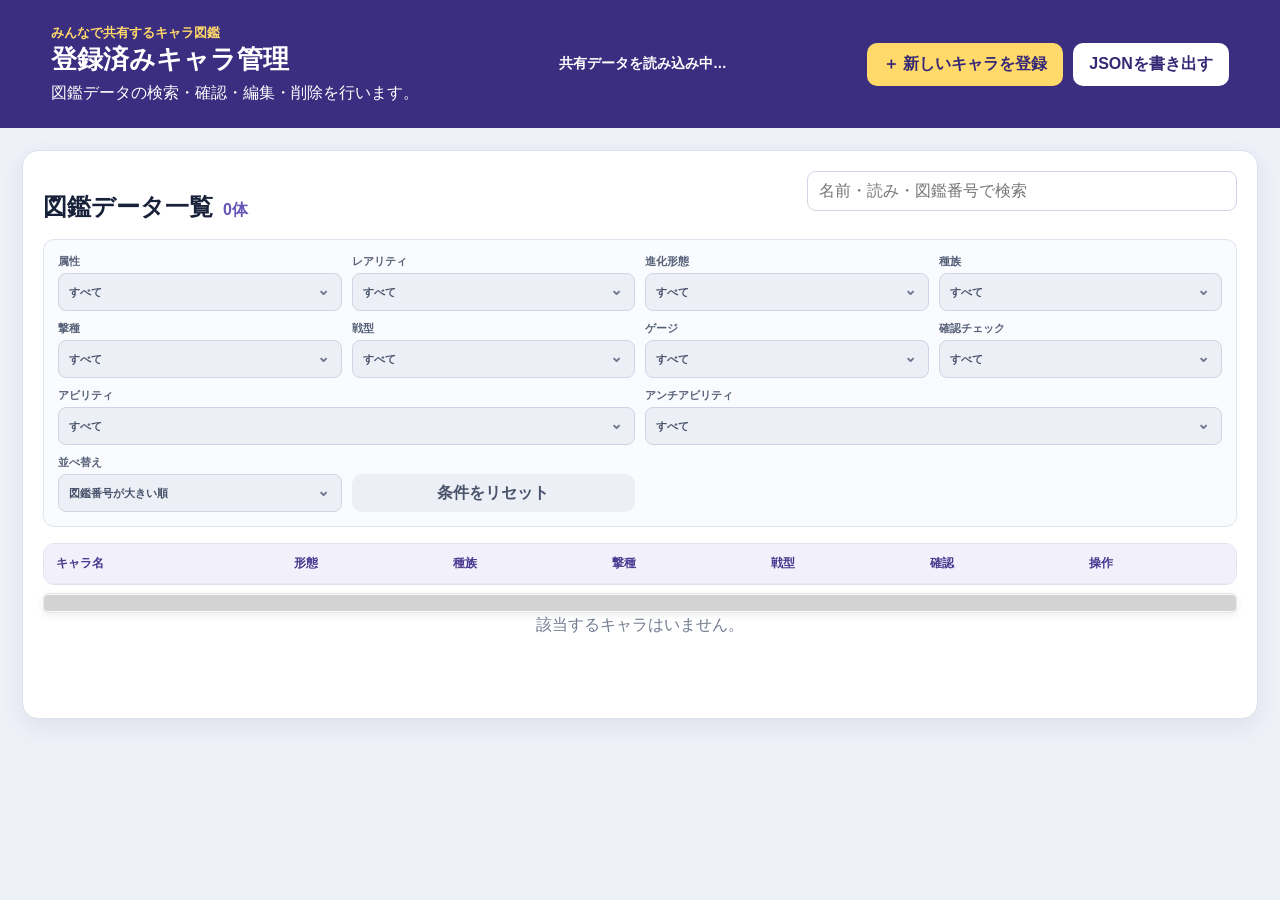
<file: index.html>
<!doctype html>
<html lang="ja">
<head>
  <meta charset="UTF-8">
  <meta name="viewport" content="width=device-width, initial-scale=1">
  <meta http-equiv="refresh" content="0; url=character-list.html">
  <title>キャラ図鑑</title>
</head>
<body>
  <p><a href="character-list.html">キャラ図鑑を開く</a></p>
</body>
</html>
</file>
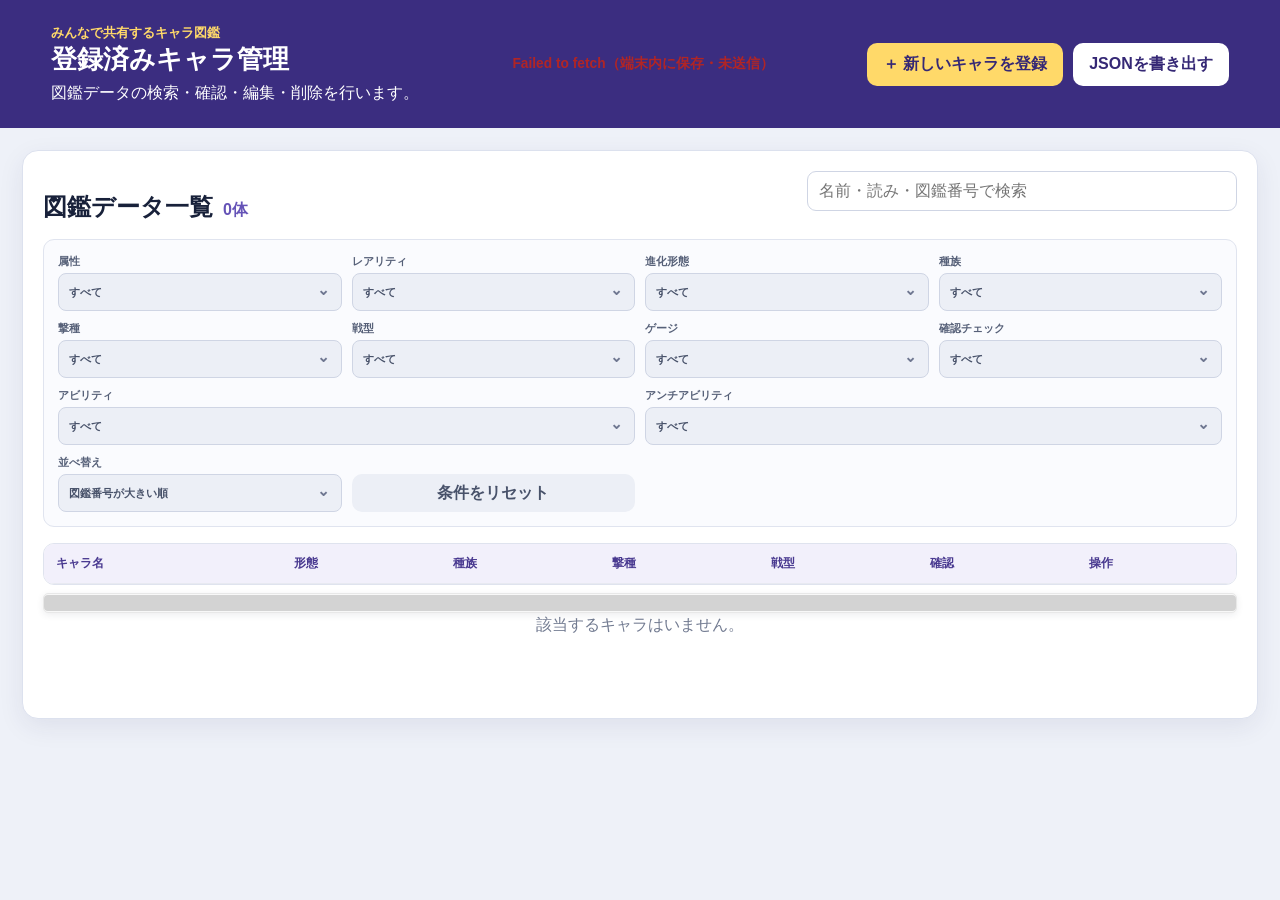
<file: character-list.html>
<!doctype html>
<html lang="ja">
  <head>
    <meta charset="UTF-8" />
    <meta name="viewport" content="width=device-width, initial-scale=1" />
    <meta name="robots" content="noindex,nofollow,noarchive" />
    <title>共有・登録済みキャラ管理</title>
    <link rel="stylesheet" href="character-register.css?v=20261028-review-check" />
    <link rel="stylesheet" href="character-list.css?v=20261114-battle-type-alignment-2" />
  </head>
  <body class="manager-page">
    <header>
      <div><p class="private-label">みんなで共有するキャラ図鑑</p><h1>登録済みキャラ管理</h1><p>図鑑データの検索・確認・編集・削除を行います。</p></div>
      <span class="sync-status" data-sync-status>共有データを読み込み中…</span>
      <div class="header-actions"><a class="header-link" href="character-register.html">＋ 新しいキャラを登録</a><button id="exportButton" type="button">JSONを書き出す</button></div>
    </header>
    <main>
      <section class="manager-panel">
        <div class="manager-tools"><div><h2>図鑑データ一覧</h2><span id="count">0体</span></div><input id="search" type="search" placeholder="名前・読み・図鑑番号で検索" /></div>
        <div class="filter-panel">
          <label>属性<select id="filterAttribute"><option value="">すべて</option><option>火</option><option>水</option><option>木</option><option>光</option><option>闇</option></select></label>
          <label>レアリティ<select id="filterRarity"><option value="">すべて</option><option value="6">☆6</option><option value="5">☆5</option><option value="4">☆4</option><option value="3">☆3</option><option value="2">☆2</option><option value="1">☆1</option></select></label>
          <label>進化形態<select id="filterEvolution"><option value="">すべて</option><option>真獣神化</option><option>獣神化・改</option><option>獣神化</option><option>神化</option><option>進化</option><option>真獣神化前</option><option>獣神化前</option><option>進化前</option><option>その他</option></select></label>
          <label>種族<select id="filterRace"><option value="">すべて</option></select></label>
          <label>撃種<select id="filterHitType"><option value="">すべて</option><option>反射</option><option>貫通</option></select></label>
          <label>戦型<select id="filterBattleType"><option value="">すべて</option><option>バランス型</option><option>パワー型</option><option>スピード型</option><option>砲撃型</option><option>超バランス型</option><option>超パワー型</option><option>超スピード型</option><option>超砲撃型</option></select></label>
          <label>ゲージ<select id="filterGauge"><option value="">すべて</option><option value="yes">あり</option><option value="no">なし</option></select></label>
          <label>確認チェック<select id="filterChecked"><option value="">すべて</option><option value="unchecked">未チェックのみ</option><option value="checked">チェック済みのみ</option></select></label>
          <label class="ability-filter-label">アビリティ<button id="abilityFilterButton" class="filter-select-button ability-filter-button" type="button" aria-expanded="false">すべて</button></label>
          <label class="ability-filter-label">アンチアビリティ<button id="antiAbilityFilterButton" class="filter-select-button ability-filter-button" type="button" aria-expanded="false">すべて</button></label>
          <label>並べ替え<select id="sortOrder"><option value="numberDesc">図鑑番号が大きい順</option><option value="numberAsc">図鑑番号が小さい順</option><option value="nameAsc">名前順</option><option value="rarityDesc">レアリティが高い順</option></select></label>
          <button id="resetFilters" type="button">条件をリセット</button>
        </div>
        <div class="table-wrap"><table><thead><tr><th>キャラ名</th><th>形態</th><th>種族</th><th>撃種</th><th>戦型</th><th>確認</th><th>操作</th></tr></thead><tbody id="characterRows"></tbody></table></div>
        <div id="tableScrollBar" class="table-horizontal-controls" role="slider" tabindex="0" aria-label="一覧を左右に移動" aria-valuemin="0" aria-valuemax="0" aria-valuenow="0"><span class="table-scroll-thumb"></span></div>
        <p id="empty" class="empty-message" hidden>該当するキャラはいません。</p>
      </section>
    </main>
    <div id="abilityFilterPicker" class="ability-filter-picker" hidden><div class="ability-filter-card"><div class="ability-filter-head"><strong>アビリティで絞り込み</strong><button id="abilityFilterClose" type="button">×</button></div><input id="abilityFilterSearch" type="search" placeholder="アビリティ名を検索" /><div id="abilityFilterOptions" class="ability-filter-options"></div><div class="ability-filter-actions"><label class="ability-filter-mode">条件<select id="filterAbilityMode"><option value="or">OR（どれかを含む）</option><option value="and">AND（すべて含む）</option></select></label><button id="abilityFilterClear" type="button">選択を解除</button><button id="abilityFilterDone" class="primary" type="button">決定</button></div></div></div>
    <div id="antiAbilityFilterPicker" class="ability-filter-picker" hidden><div class="ability-filter-card"><div class="ability-filter-head"><strong>アンチアビリティで絞り込み</strong><button id="antiAbilityFilterClose" type="button">×</button></div><input id="antiAbilityFilterSearch" type="search" placeholder="アンチアビリティ名を検索" /><div id="antiAbilityFilterOptions" class="ability-filter-options"></div><div class="ability-filter-actions"><label class="ability-filter-mode">条件<select id="filterAntiAbilityMode"><option value="or">OR（どれかを含む）</option><option value="and">AND（すべて含む）</option></select></label><button id="antiAbilityFilterClear" type="button">選択を解除</button><button id="antiAbilityFilterDone" class="primary" type="button">決定</button></div></div></div>
    <div id="raceFilterPicker" class="ability-filter-picker race-filter-picker" hidden><div class="ability-filter-card race-filter-card"><div class="ability-filter-head"><strong>種族で絞り込み</strong><button id="raceFilterClose" type="button">×</button></div><input id="raceFilterSearch" type="search" placeholder="種族名を検索" /><div id="raceFilterOptions" class="race-filter-options"></div></div></div>
    <div id="notice" role="status" aria-live="polite"></div>
    <script src="shared-storage-config.js?v=20261111-supabase"></script>
    <script src="shared-storage.js?v=20261111-supabase"></script>
    <script src="character-images.js?v=20261114-image-check-migration"></script>
    <script src="character-catalogs.js"></script>
    <script src="character-list.js?v=20261116-ability-filter-modes"></script>
  </body>
</html>
</file>
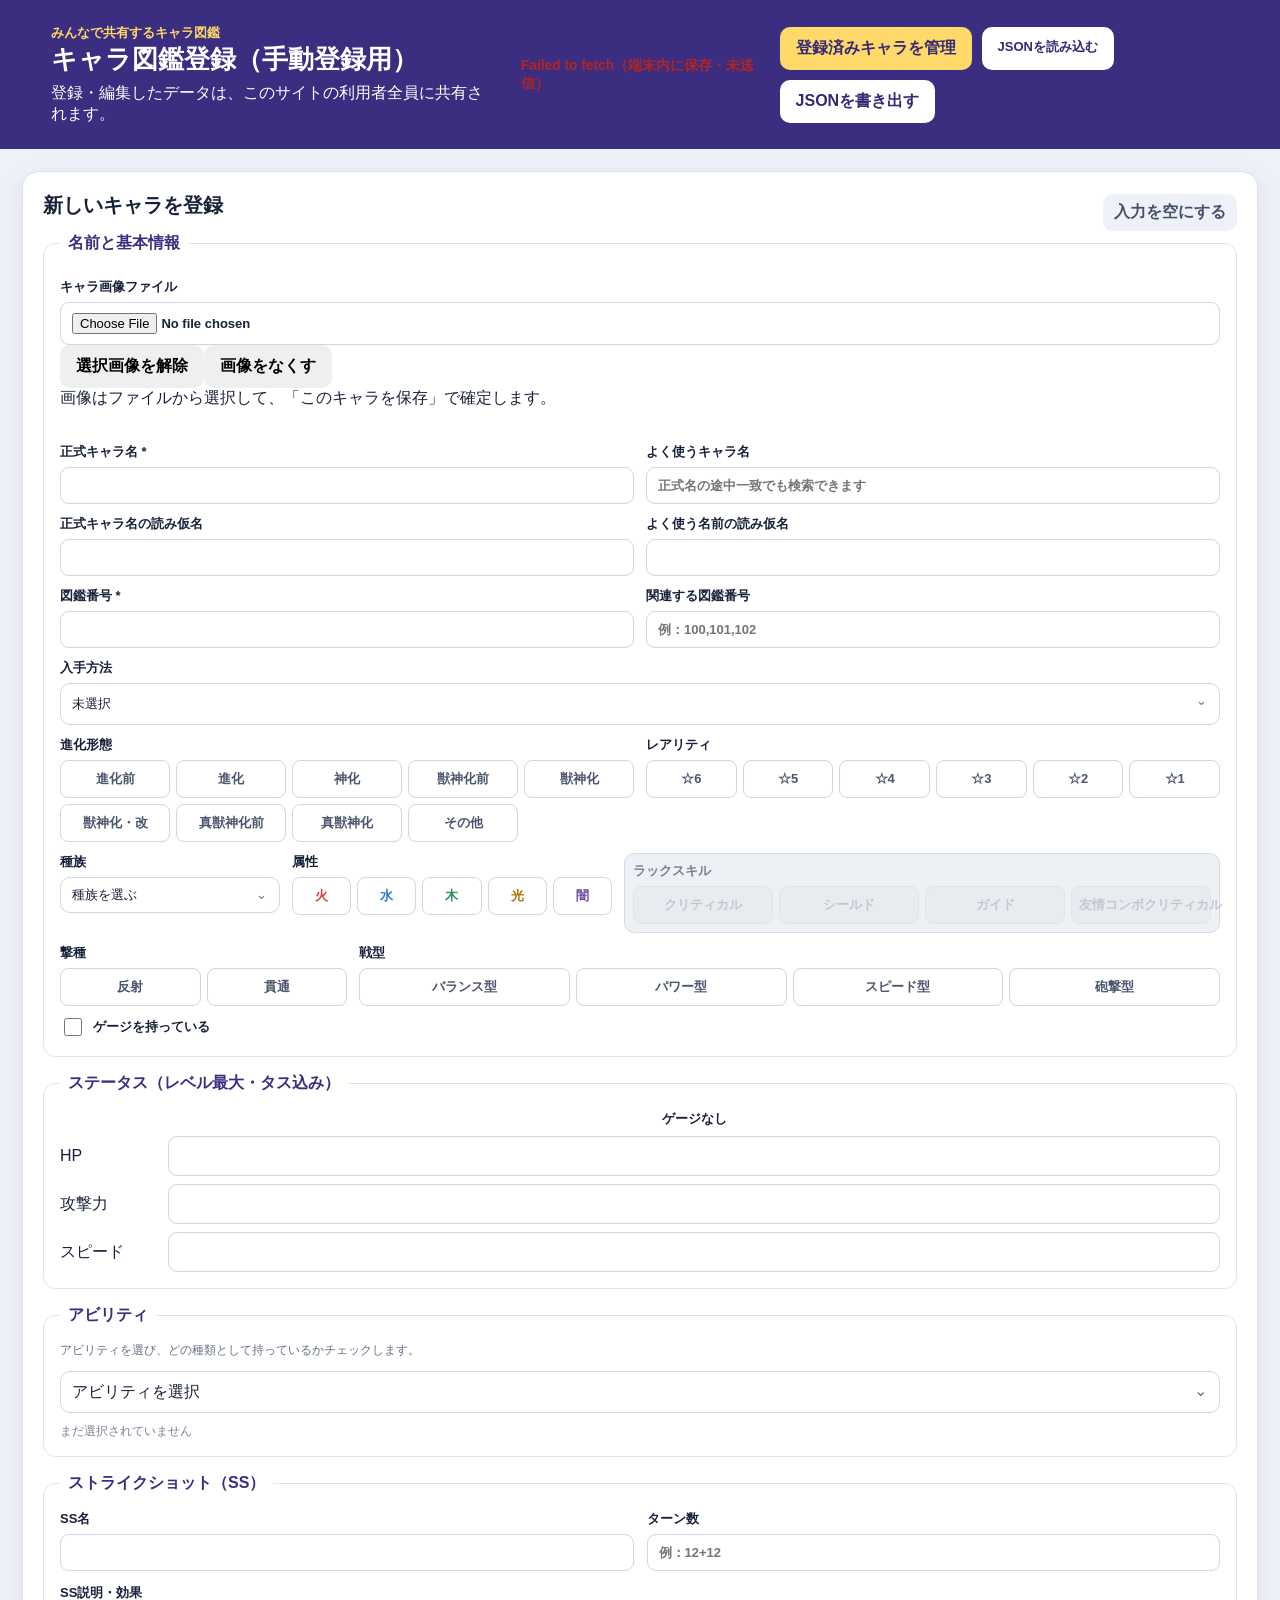
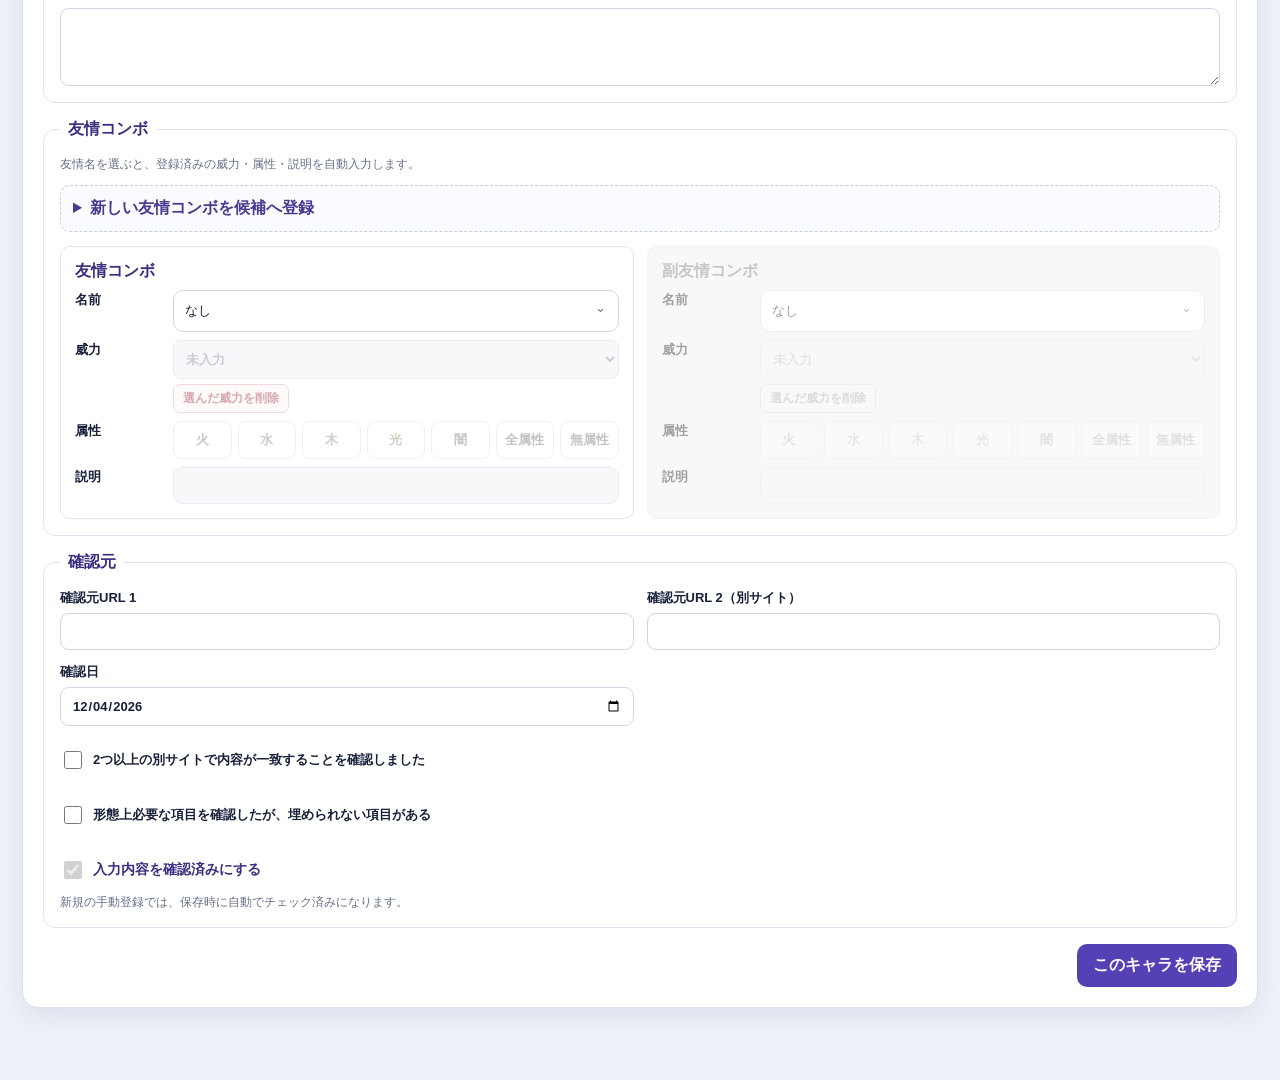
<file: character-register.html>
<!doctype html>
<html lang="ja">
  <head>
    <meta charset="UTF-8" />
    <meta name="viewport" content="width=device-width, initial-scale=1" />
    <meta name="robots" content="noindex,nofollow,noarchive" />
    <title>共有・キャラ図鑑登録</title>
    <link rel="stylesheet" href="character-register.css?v=20261117-mobile-input-zoom" />
  </head>
  <body class="register-page">
    <header>
      <div>
        <p class="private-label">みんなで共有するキャラ図鑑</p>
        <h1>キャラ図鑑登録</h1>
        <p>登録・編集したデータは、このサイトの利用者全員に共有されます。</p>
      </div>
      <span class="sync-status" data-sync-status>共有データを読み込み中…</span>
      <div class="header-actions">
        <a class="header-link" href="character-list.html">登録済みキャラを管理</a>
        <label class="file-button">JSONを読み込む<input id="importFile" type="file" accept="application/json,.json" /></label>
        <button id="exportButton" type="button">JSONを書き出す</button>
      </div>
    </header>

    <main>
      <section class="editor-panel">
        <div class="section-title">
          <h2 id="editorTitle">新しいキャラを登録</h2>
          <button id="clearButton" class="subtle" type="button">入力を空にする</button>
        </div>

        <form id="characterForm">
          <fieldset>
            <legend>名前と基本情報</legend>
            <div class="character-image-editor"><img id="characterImagePreview" class="character-icon" alt="キャラアイコン" width="96" height="96" hidden><div style="flex:1"><input name="imageUrl" type="hidden"><input name="imageData" type="hidden"><input name="imageFile" type="hidden"><input name="imageSource" type="hidden"><input name="imageRemoved" type="hidden"><label>キャラ画像ファイル<input id="characterImageFile" type="file" accept="image/png,image/jpeg,image/webp,image/gif"></label><button id="clearCharacterImage" type="button">選択画像を解除</button><button id="removeCharacterImage" type="button">画像をなくす</button><p id="characterImageStatus" role="status">画像はファイルからのみ登録できます。選択後は「このキャラを保存」を押してください。</p></div></div>
            <div class="grid two basic-info-grid">
              <div class="basic-row basic-row-names">
              <label>正式キャラ名 *<input name="officialName" class="ime-full" required /></label>
              <label>よく使うキャラ名<input name="commonName" class="ime-full" placeholder="正式名の途中一致でも検索できます" /></label>
              </div>
              <div class="basic-row basic-row-readings">
              <label>正式キャラ名の読み仮名<input name="officialNameReading" class="ime-full" /></label>
              <label>よく使う名前の読み仮名<input name="commonNameReading" class="ime-full" /></label>
              </div>
              <div class="basic-row basic-row-numbers">
              <label class="basic-number">図鑑番号 *<input name="encyclopediaNumber" class="numeric-only" type="number" inputmode="numeric" min="1" required /></label>
              <label class="basic-related">関連する図鑑番号<input name="evolutionGroupNumbers" class="ime-half" inputmode="text" placeholder="例：100,101,102" /></label>
              </div>
              <div class="basic-row basic-row-acquisition">
              <label>入手方法<select name="acquisition"><option value="">未選択</option><option>限定</option><option>恒常</option><option>α</option><option>コラボ</option><option>コラボスターターパック</option><option>☆5</option><option>その他</option><option>コラボその他</option></select></label>
              </div>
              <div class="basic-row basic-row-form">
              <label class="basic-evolution">進化形態<select name="evolutionForm"><option value=""></option><option>進化前</option><option>進化</option><option>神化</option><option>獣神化前</option><option>獣神化</option><option>獣神化・改</option><option>真獣神化前</option><option>真獣神化</option><option>その他</option></select></label>
              <div class="basic-classification">
              <label class="basic-rarity">レアリティ<select name="rarity"><option value=""></option><option value="6">☆6</option><option value="5">☆5</option><option value="4">☆4</option><option value="3">☆3</option><option value="2">☆2</option><option value="1">☆1</option></select></label>
              </div>
              </div>
              <div class="basic-row basic-row-race-luck">
              <label class="basic-attribute">属性<select name="attribute"><option value=""></option><option>火</option><option>水</option><option>木</option><option>光</option><option>闇</option></select></label>
              <label class="basic-luck">ラックスキル<select name="luckSkill"><option value=""></option><option>クリティカル</option><option>シールド</option><option>ガイド</option><option>友情コンボクリティカル</option></select></label>
              <label class="basic-race">種族<select name="race"><option value="">種族を選ぶ</option><option>ドラゴン</option><option>ロボット</option><option>魔人</option><option>神</option><option>鳥</option><option>獣</option><option>亜人</option><option>魔族</option><option>妖精</option><option>鉱物</option><option>魔王</option><option>幻獣</option><option>コスモ</option><option>ユニバース</option><option>聖騎士</option><option>サムライ</option><option>ユニオン</option><option>アクシス</option><option>幻妖</option><option>闘神</option><option>神獣</option><option>聖域の狩人</option><option>LINE</option><option>怪獣</option><option>ウルトラ兄弟</option><option>エヴァパイロット</option><option>使徒</option><option>ゴジエヴァ</option><option>ファイター</option><option>妖怪</option><option>青銅聖闘士</option><option>黄金聖闘士</option><option>マベツム</option><option>ホムンクルス</option><option>怪異</option><option>巨人</option><option>魔神</option><option>人形</option><option>キメラアント</option><option>ミッキー&amp;フレンズ</option><option>死神</option><option>バーニッシュ</option><option>ボーダー隊員</option><option>近界民</option><option>十刃</option><option>仮面の軍勢</option></select></label>
              </div>
              <div class="basic-row basic-row-combat">
              <div class="basic-hit-gauge">
              <label class="basic-hit">撃種<select name="hitType"><option value=""></option><option>反射</option><option>貫通</option></select></label>
              <label class="check basic-gauge"><input name="hasGauge" type="checkbox" />ゲージを持っている</label>
              </div>
              <label class="basic-battle">戦型<select name="battleType"><option value=""></option><option>バランス型</option><option>パワー型</option><option>スピード型</option><option>砲撃型</option><option>超バランス型</option><option>超パワー型</option><option>超スピード型</option><option>超砲撃型</option></select></label>
              </div>
            </div>
          </fieldset>

          <fieldset>
            <legend>ステータス（レベル最大・タス込み）</legend>
            <div class="stats-grid">
              <strong class="stats-corner"></strong><strong class="stats-without-head">ゲージなし</strong><strong class="stats-with-head" data-gauge-only>ゲージあり</strong>
              <span class="stats-hp-label">HP</span><input class="stats-hp-without numeric-only" name="hpWithoutGauge" type="number" inputmode="numeric" min="0" /><input class="stats-hp-with numeric-only" name="hpWithGauge" type="number" inputmode="numeric" min="0" hidden />
              <span class="stats-attack-label">攻撃力</span><input class="stats-attack-without numeric-only" name="attackWithoutGauge" type="number" inputmode="numeric" min="0" /><input class="stats-attack-with numeric-only" name="attackWithGauge" data-gauge-only type="number" inputmode="numeric" min="0" />
              <span class="stats-speed-label">スピード</span><input class="stats-speed-without numeric-only" name="speedWithoutGauge" type="text" inputmode="decimal" pattern="[0-9]+(?:\.[0-9]{1,2})?" /><input class="stats-speed-with numeric-only" name="speedWithGauge" type="text" inputmode="decimal" pattern="[0-9]+(?:\.[0-9]{1,2})?" hidden />
            </div>
          </fieldset>

          <fieldset>
            <legend>アビリティ</legend>
            <p class="hint">アビリティを選び、どの種類として持っているかチェックします。</p>
            <input name="baseAbilities" type="hidden" />
            <input name="gaugeAbilities" type="hidden" />
            <input name="connectAbilities" type="hidden" />
            <input name="abilityOrder" type="hidden" />
            <button id="abilityPickerButton" class="multi-select-trigger" type="button">アビリティを選択</button>
            <button id="abilityReorderButton" class="subtle" type="button" hidden>並べ替え</button>
            <div id="abilitySummary" class="ability-summary"></div>
            <label id="connectConditionField" class="connect-condition" hidden>コネクトスキルの発動条件<textarea name="connectCondition" placeholder="例：自身と種族が異なるキャラが2体以上、または合計ラック100以上"></textarea></label>
          </fieldset>

          <fieldset id="trueBeastFields">
            <legend>真獣神化スキル</legend>
            <div class="grid two">
              <label>ショットスキル<textarea name="shotSkillDescription"></textarea></label>
              <label>アシストスキル<textarea name="assistSkillDescription"></textarea></label>
            </div>
          </fieldset>

          <fieldset>
            <legend>ストライクショット（SS）</legend>
            <div class="grid two">
              <label>SS名<input name="strikeShotName" class="ime-full" /></label>
              <label>ターン数<input name="strikeShotTurns" class="ime-half" inputmode="text" placeholder="例：12+12" /></label>
              <label class="wide">SS説明・効果<textarea name="strikeShotDescription" class="ime-full"></textarea></label>
            </div>
          </fieldset>

          <fieldset>
            <legend>友情コンボ</legend>
            <p class="hint">友情名を選ぶと、登録済みの威力・属性・説明を自動入力します。</p>
            <details class="catalog-editor">
              <summary>新しい友情コンボを候補へ登録</summary>
              <div class="grid two">
                <label>友情名<input id="catalogFriendshipName" class="ime-full" /></label>
                <label>威力<input id="catalogFriendshipPower" class="numeric-only" type="number" inputmode="numeric" min="0" /></label>
                <label>属性区分<select id="catalogFriendshipAttributeMode"><option value="five">5属性</option><option value="all">全属性</option><option value="none">無属性</option></select></label>
                <label>説明<input id="catalogFriendshipDescription" class="ime-full" /></label>
              </div>
              <label>登録済みの友情を編集<select id="catalogFriendshipEditTarget"><option value="">新しい友情を登録</option></select></label>
              <p class="hint">編集する友情を選ぶと、名称・威力・属性区分・説明を変更できます。</p>
              <div class="catalog-actions"><button id="addFriendshipCatalog" class="subtle" type="button">候補へ追加</button><button id="updateFriendshipCatalog" class="subtle" type="button" disabled>選択した友情を更新</button><button id="removeFriendshipCatalog" class="danger" type="button">選択した友情を削除</button></div>
            </details>
            <div class="grid two">
              <div class="friendship-box"><strong>友情コンボ</strong><label>名前<select name="mainFriendshipName" data-friendship="main"><option value="">なし</option></select></label><label>威力<select name="mainFriendshipPower" data-friendship-power="main"></select></label><div class="new-friendship-power" data-new-friendship-power="main" hidden><input class="numeric-only" type="number" min="0" inputmode="numeric" placeholder="新しい威力" /><button type="button" data-add-friendship-power="main">追加</button><button type="button" data-cancel-friendship-power="main">取消</button></div><button class="remove-friendship-power" type="button" data-remove-friendship-power="main">選んだ威力を削除</button><label>属性<select name="mainFriendshipAttribute"><option value="">未入力</option><option>火</option><option>水</option><option>木</option><option>光</option><option>闇</option><option>全属性</option><option>無属性</option></select></label><label>説明<input name="mainFriendshipDescription" class="ime-full" readonly /></label></div>
              <div class="friendship-box"><strong>副友情コンボ</strong><label>名前<select name="subFriendshipName" data-friendship="sub"><option value="">なし</option></select></label><label>威力<select name="subFriendshipPower" data-friendship-power="sub"></select></label><div class="new-friendship-power" data-new-friendship-power="sub" hidden><input class="numeric-only" type="number" min="0" inputmode="numeric" placeholder="新しい威力" /><button type="button" data-add-friendship-power="sub">追加</button><button type="button" data-cancel-friendship-power="sub">取消</button></div><button class="remove-friendship-power" type="button" data-remove-friendship-power="sub">選んだ威力を削除</button><label>属性<select name="subFriendshipAttribute"><option value="">未入力</option><option>火</option><option>水</option><option>木</option><option>光</option><option>闇</option><option>全属性</option><option>無属性</option></select></label><label>説明<input name="subFriendshipDescription" class="ime-full" readonly /></label></div>
            </div>
          </fieldset>

          <fieldset>
            <legend>確認元</legend>
            <div class="grid two">
              <label>確認元URL 1<input name="source" type="url" /></label>
              <label>確認元URL 2（別サイト）<input name="secondSource" type="url" /></label>
              <label>確認日<input name="verifiedAt" type="date" /></label>
              <label class="wide check"><input name="sourcesAgree" type="checkbox" />2つ以上の別サイトで内容が一致することを確認しました</label>
              <label class="wide check"><input name="hasMissingItems" type="checkbox" />形態上必要な項目を確認したが、埋められない項目がある</label>
              <label id="missingFieldsNoteField" class="wide" hidden>不足している項目と調査内容<textarea name="missingFieldsNote" placeholder="例：SS名。確認元URL 1・2には効果のみ掲載。公式情報待ち。"></textarea></label>
              <label id="completionApprovalField" class="wide check" hidden><input name="completionApproval" type="checkbox" />不足メモを残し、次のキャラへ進む許可を得ました</label>
              <div class="registration-check-wrap"><label class="check registration-check"><input name="isChecked" type="checkbox" />入力内容を確認済みにする</label><p id="registrationCheckHint" class="hint">自動登録では、内容を確認してからチェックしてください。</p></div>
            </div>
          </fieldset>

          <div class="form-actions">
            <button class="primary" type="submit">このキャラを保存</button>
            <button id="deleteButton" class="danger" type="button" hidden>このキャラを削除</button>
          </div>
        </form>
      </section>

    </main>
    <div id="notice" role="status" aria-live="polite"></div>
    <div id="friendshipPowerConfirm" class="confirm-modal" role="dialog" aria-modal="true" aria-labelledby="friendshipPowerConfirmText" hidden><div class="confirm-card"><p id="friendshipPowerConfirmText"></p><div class="confirm-actions"><button id="friendshipPowerConfirmCancel" type="button">キャンセル</button><button id="friendshipPowerConfirmOk" class="danger" type="button">削除</button></div></div></div>
    <div id="picker" class="picker" hidden><div class="picker-card"><div class="picker-head"><strong id="pickerTitle">候補を選択</strong><button id="pickerClose" type="button">×</button></div><input id="pickerSearch" type="search" placeholder="途中の文字でも検索できます" /><div id="pickerOptions" class="picker-options"></div><div id="pickerFriendshipActions" class="picker-friendship-actions" hidden><button id="pickerAddFriendship" class="picker-add-friendship" type="button">＋ 友情を追加</button><button id="pickerRemoveFriendship" class="picker-remove-friendship" type="button">選んだ友情候補を削除</button></div><button id="pickerDone" class="primary" type="button">決定</button></div></div>
    <div id="abilityPicker" class="picker" hidden><div class="picker-card ability-picker-card"><div class="picker-head"><strong>アビリティを選択</strong><button id="abilityPickerClose" type="button">×</button></div><input id="abilitySearch" class="ime-full" type="search" placeholder="アビリティ名を途中の文字から検索" /><div class="ability-navigation"><button id="abilityBack" type="button" hidden>← 戻る</button><p id="abilityBreadcrumb">分類を選択</p></div><p class="ability-guide">最終候補で種類を選択：<b>素</b>／<b>ゲージ</b>／<b>コネクト</b></p><div id="abilityOptions" class="picker-options ability-options"></div><button id="abilityPickerDone" class="primary" type="button">決定</button></div></div>
    <script src="shared-storage-config.js?v=20261111-supabase"></script>
    <script src="shared-storage.js?v=20261111-supabase"></script>
    <script src="character-images.js?v=20261114-image-check-migration"></script>
    <script src="character-catalogs.js?v=20261110-in-position-killer-v2"></script>
  <script src="character-register.js?v=20261114-friendship-save-validation"></script>
  </body>
</html>
</file>
<file: character-register.css>
:root { color-scheme: light; font-family: "Yu Gothic UI", "Meiryo", sans-serif; color: #18213a; background: #eef1f8; }
* { box-sizing: border-box; }
body { margin: 0; }
body.modal-open { overflow: hidden; overscroll-behavior: none; }
button, input, select, textarea { font: inherit; }
button, .file-button { border: 0; border-radius: 10px; padding: 11px 16px; cursor: pointer; font-weight: 700; }
header { display: flex; justify-content: space-between; gap: 24px; align-items: center; padding: 24px clamp(18px, 4vw, 56px); background: #3b2d80; color: white; }
h1, h2, p { margin-top: 0; }
h1 { margin-bottom: 6px; font-size: 26px; }
header p { margin-bottom: 0; }
.private-label { color: #ffd969; font-size: 13px; font-weight: 800; }
.header-actions { display: flex; gap: 10px; flex-wrap: wrap; }
.header-actions button, .file-button { background: white; color: #352875; }
.header-link { display: inline-flex; align-items: center; border-radius: 10px; padding: 11px 16px; background: #ffd969; color: #352875; text-decoration: none; font-weight: 800; }
.file-button input { display: none; }
main { display: grid; grid-template-columns: minmax(0, 1fr) 330px; gap: 20px; max-width: 1500px; margin: 22px auto; padding: 0 22px 50px; align-items: start; }
.register-page main { grid-template-columns: minmax(0, 1fr); max-width: 1320px; }
.editor-panel, .list-panel { background: white; border: 1px solid #dce1ee; border-radius: 16px; padding: 20px; box-shadow: 0 8px 26px rgba(42, 35, 88, .08); }
.list-panel { position: sticky; top: 16px; max-height: calc(100vh - 32px); display: flex; flex-direction: column; }
.section-title { display: flex; align-items: center; justify-content: space-between; gap: 12px; }
.section-title h2 { margin-bottom: 14px; font-size: 20px; }
fieldset { border: 1px solid #dfe3ef; border-radius: 12px; padding: 16px; margin: 0 0 16px; }
legend { padding: 0 8px; color: #3b2d80; font-weight: 800; }
.grid { display: grid; gap: 13px; }
.grid.two { grid-template-columns: repeat(2, minmax(0, 1fr)); }
.grid.three { grid-template-columns: repeat(3, minmax(0, 1fr)); }
.wide { grid-column: 1 / -1; }
.grid.two.basic-info-grid { grid-template-columns: 1fr; gap: 11px; }
.basic-row { display: grid; gap: 12px; align-items: start; min-width: 0; }
.basic-row-names, .basic-row-readings, .basic-row-numbers { grid-template-columns: repeat(2, minmax(0, 1fr)); }
.basic-row-form { grid-template-columns: repeat(2, minmax(0, 1fr)); }
.basic-classification { display: grid; gap: 10px; min-width: 0; }
.basic-row-race-luck { grid-template-columns: minmax(190px, 220px) minmax(250px, 320px) minmax(0, 1fr); }
.basic-row-race-luck .basic-race { order: -1; }
.basic-row-combat { grid-template-columns: 3fr 9fr; }
.basic-hit-gauge { display: grid; gap: 8px; min-width: 0; }
.basic-hit-gauge .basic-gauge { min-height: 26px; }
.basic-row > label { min-width: 0; }
label { display: grid; gap: 6px; font-size: 13px; font-weight: 700; }
label[hidden] { display: none !important; }
input, select, textarea { width: 100%; border: 1px solid #cfd5e4; border-radius: 9px; padding: 10px 11px; color: #18213a; background: white; }
textarea { min-height: 78px; resize: vertical; }
textarea.large { min-height: 120px; }
input:focus, select:focus, textarea:focus { outline: 3px solid rgba(86, 64, 181, .15); border-color: #5640b5; }
.check { display: flex; align-items: center; gap: 8px; align-self: end; min-height: 42px; }
.check input { width: 18px; height: 18px; }
.stats-grid { display: grid; grid-template-columns: 100px 1fr 1fr; gap: 8px; align-items: center; }
.stats-grid.no-gauge { grid-template-columns: 100px 1fr; }
.stats-grid [hidden] { display: none; }
.stats-corner { grid-column: 1; grid-row: 1; }
.stats-without-head { grid-column: 2; grid-row: 1; }
.stats-with-head { grid-column: 3; grid-row: 1; }
.stats-hp-label { grid-column: 1; grid-row: 2; }
.stats-hp-without { grid-column: 2 / -1; grid-row: 2; }
.stats-hp-with { display: none; }
.stats-attack-label { grid-column: 1; grid-row: 3; }
.stats-attack-without { grid-column: 2; grid-row: 3; }
.stats-attack-with { grid-column: 3; grid-row: 3; }
.stats-speed-label { grid-column: 1; grid-row: 4; }
.stats-speed-without { grid-column: 2 / -1; grid-row: 4; }
.stats-speed-with { display: none; }
.stats-grid strong { text-align: center; font-size: 13px; }
.hint { color: #66708a; font-size: 12px; margin-bottom: 12px; }
.form-actions { display: flex; justify-content: flex-end; gap: 10px; }
.primary { background: #5640b5; color: white; }
.danger { background: #fff0ee; color: #c83d2c; }
.subtle { background: #eef1f8; color: #46506a; padding: 8px 11px; }
#search { margin-bottom: 12px; }
.character-list { overflow: auto; display: grid; gap: 8px; }
.character-card { width: 100%; text-align: left; border: 1px solid #e0e4ef; background: #fafbfe; color: #18213a; padding: 11px; }
.character-card:hover { border-color: #7665c7; background: #f5f2ff; }
.character-card strong, .character-card span { display: block; }
.character-card span { margin-top: 4px; color: #69728a; font-size: 12px; }
.character-card.attr-火 { border-left: 6px solid #e34b3f; }
.character-card.attr-水 { border-left: 6px solid #3989dc; }
.character-card.attr-木 { border-left: 6px solid #3aa66b; }
.character-card.attr-光 { border-left: 6px solid #dfa917; }
.character-card.attr-闇 { border-left: 6px solid #7653a8; }
.custom-select-button, .multi-select-trigger { width: 100%; min-height: 42px; padding: 9px 35px 9px 11px; border: 1px solid #cfd5e4; background: #fff; color: #18213a; text-align: left; font-weight: 400; position: relative; }
.custom-select-button[data-field="race"] { width: 100%; min-height: 36px; padding: 7px 32px 7px 11px; }
.custom-select-button::after, .multi-select-trigger::after { content: "⌄"; position: absolute; right: 12px; top: 9px; color: #6a7288; }
.custom-select-button[data-field="attribute"][data-value="火"] { color: #c9342a; border-color: #e9aaa5; background: #fff6f5; }
.custom-select-button[data-field="attribute"][data-value="水"] { color: #2272bd; border-color: #a8ccec; background: #f4f9ff; }
.custom-select-button[data-field="attribute"][data-value="木"] { color: #218452; border-color: #a7d8bd; background: #f3fbf6; }
.custom-select-button[data-field="attribute"][data-value="光"] { color: #9b7200; border-color: #e7d18b; background: #fffbec; }
.custom-select-button[data-field="attribute"][data-value="闇"] { color: #674497; border-color: #c8b4e1; background: #faf6ff; }
.custom-select-button[data-field="hitType"][data-value="反射"] { color: #c23c70; background: #fff5f9; }
.custom-select-button[data-field="hitType"][data-value="貫通"] { color: #1765ad; background: #f2f8ff; }
.quick-choices { display: grid; grid-template-columns: repeat(auto-fit, minmax(72px, 1fr)); gap: 6px; }
.quick-choices[data-field="rarity"] { grid-template-columns: repeat(6, 1fr); }
.quick-choices[data-field="evolutionForm"] { grid-template-columns: repeat(5, 1fr); }
.basic-info-grid .quick-choices[data-field="evolutionForm"] { grid-template-columns: repeat(5, minmax(0, 1fr)); }
.basic-info-grid .quick-choices[data-field="rarity"] { grid-template-columns: repeat(6, minmax(0, 1fr)); }
.quick-choices[data-field="attribute"], .quick-choices[data-field$="FriendshipAttribute"], .quick-choices[data-field="catalogFriendshipAttribute"] { grid-template-columns: repeat(5, 1fr); }
.quick-choices[data-field="luckSkill"] { grid-template-columns: repeat(4, 1fr); }
.quick-choices[data-field="battleType"] { grid-template-columns: repeat(4, 1fr); }
.quick-choices[data-field="hitType"] { grid-template-columns: repeat(2, 1fr); }
.quick-choices button { min-width: 0; padding: 9px 7px; border: 1px solid #cfd5e4; border-radius: 8px; background: #fff; color: #4b556d; font-weight: 600; white-space: nowrap; }
.quick-choices button:hover { border-color: #8e7fd0; background: #f7f5ff; }
.quick-choices button.selected { border-color: #5640b5; background: #5640b5; color: #fff; box-shadow: 0 2px 7px rgba(86, 64, 181, .22); }
.quick-choices[data-field="attribute"] button[data-value="火"] { color: #d84135; }
.quick-choices[data-field="attribute"] button[data-value="水"] { color: #2b7cca; }
.quick-choices[data-field="attribute"] button[data-value="木"] { color: #2e945e; }
.quick-choices[data-field="attribute"] button[data-value="光"] { color: #a77800; }
.quick-choices[data-field="attribute"] button[data-value="闇"] { color: #6d4a9f; }
.quick-choices[data-field="attribute"] button[data-value="火"].selected { border-color: #d84135; background: #d84135; }
.quick-choices[data-field="attribute"] button[data-value="水"].selected { border-color: #2b7cca; background: #2b7cca; }
.quick-choices[data-field="attribute"] button[data-value="木"].selected { border-color: #2e945e; background: #2e945e; }
.quick-choices[data-field="attribute"] button[data-value="光"].selected { border-color: #c79300; background: #c79300; }
.quick-choices[data-field="attribute"] button[data-value="闇"].selected { border-color: #6d4a9f; background: #6d4a9f; }
.quick-choices[data-field="attribute"] button.selected { color: #fff; }
.quick-choices[data-field="hitType"] button[data-value="反射"].selected { border-color: #c84478; background: #c84478; }
.quick-choices[data-field="hitType"] button[data-value="貫通"].selected { border-color: #2779bf; background: #2779bf; }
.friendship-box { display: grid; grid-template-columns: 90px 1fr; gap: 8px; padding: 14px; border: 1px solid #e0e4ef; border-radius: 10px; }
.friendship-box > strong { grid-column: 1 / -1; color: #3b2d80; }
.friendship-box label { display: contents; }
.friendship-box label::before { content: none; }
.friendship-box input { min-width: 0; }
.catalog-editor { margin-bottom: 14px; padding: 12px; border: 1px dashed #c8cde0; border-radius: 10px; background: #fafbfe; }
.catalog-editor summary { cursor: pointer; color: #493990; font-weight: 800; }
.catalog-editor .grid { margin: 12px 0; }
.catalog-actions { display: flex; flex-wrap: wrap; gap: 8px; }
.confirm-modal { position: fixed; inset: 0; z-index: 1100; display: grid; place-items: center; padding: 24px; background: rgba(20, 22, 35, .56); }
.confirm-modal[hidden] { display: none; }
.confirm-card { width: min(390px, 100%); padding: 20px; border-radius: 14px; background: #fff; box-shadow: 0 18px 60px rgba(0,0,0,.25); }
.confirm-card p { margin: 0; color: #303b55; line-height: 1.65; }
.confirm-actions { display: flex; justify-content: flex-end; gap: 8px; margin-top: 18px; }
.picker { position: fixed; inset: 0; z-index: 1000; padding: 24px; background: rgba(20, 22, 35, .56); }
.picker[hidden] { display: none; }
.picker-card { width: min(560px, 100%); height: min(780px, calc(100vh - 48px)); margin: 0 auto; padding: 16px; border-radius: 15px; background: white; display: grid; grid-template-rows: auto auto minmax(0, 1fr) auto auto; gap: 12px; box-shadow: 0 18px 60px rgba(0,0,0,.25); }
.picker-head { display: flex; align-items: center; justify-content: space-between; }
.picker-head button { padding: 5px 10px; background: #eef1f8; color: #36405a; }
.picker-options { min-height: 120px; overflow: auto; display: grid; align-content: start; gap: 5px; overscroll-behavior: contain; touch-action: pan-y; -webkit-overflow-scrolling: touch; }
.picker-option { display: flex; align-items: center; gap: 10px; padding: 9px; border: 1px solid #e1e5ef; border-radius: 8px; cursor: pointer; }
.picker-option:hover { background: #f6f3ff; border-color: #9e91d7; }
.picker-option input { width: 18px; height: 18px; }
.picker[data-field="race"] .picker-card { width: min(920px, 100%); }
.picker[data-field="race"] .picker-options { display: grid; grid-template-columns: repeat(4, minmax(0, 1fr)); gap: 8px; align-content: start; }
.picker[data-field="race"] .picker-option { justify-content: center; min-height: 48px; padding: 9px 7px; background: linear-gradient(#f8faff, #edf1f9); border-color: #bdc8db; font-size: 15px; font-weight: 800; text-align: center; }
.picker[data-field="race"] .picker-option:has(input:checked) { border-color: #5640b5; background: #eae5ff; color: #392783; box-shadow: inset 0 0 0 1px #7562c7; }
.picker[data-field="race"] .picker-option input { position: absolute; opacity: 0; pointer-events: none; }
.race-divider { grid-column: 1 / -1; height: 1px; margin: 8px 0 2px; background: #aeb7c8; }
.ability-summary { display: grid; gap: 7px; margin-top: 10px; }
.ability-summary > div { display: grid; grid-template-columns: auto minmax(132px,1fr) auto auto; align-items: center; gap: 9px; padding: 7px 10px; border-radius: 8px; background: #f6f4ff; font-size: 13px; }
.ability-summary strong { color: #493990; }
.ability-summary .empty { color: #7b8295; font-size: 12px; }
.ability-summary-kinds, .ability-summary-actions { display: flex; gap: 4px; }
.ability-summary-kinds button, .ability-summary-actions button { min-height: 30px; padding: 5px 9px; background: #fff; color: #59627a; font-size: 11px; }
.ability-summary-kinds button.selected { background: #5640b5; color: #fff; }
.ability-summary-kinds button:disabled { opacity: .42; background: #edf0f5; color: #7c8495; cursor: not-allowed; }
.ability-summary-actions .remove { color: #c43b2c; }
.ability-drag-handle { width: 30px; min-height: 30px; padding: 0; border: 0; border-radius: 6px; background: transparent; color: #7770a6; font-size: 19px; line-height: 1; cursor: grab; touch-action: none; visibility: hidden; pointer-events: none; }
.ability-summary.reorder-mode .ability-drag-handle { visibility: visible; pointer-events: auto; }
.ability-drag-handle:active, .ability-summary-row.dragging .ability-drag-handle { cursor: grabbing; background: #e4e0fb; }
.ability-summary-row.dragging { opacity: .72; outline: 2px dashed #7562c7; }
body.ability-reordering header, body.ability-reordering .editor-panel > .section-title, body.ability-reordering form > fieldset:not(:has(#abilitySummary)) { opacity: .48; pointer-events: none; }
body.ability-reordering header, body.ability-reordering .editor-panel > .section-title, body.ability-reordering form > fieldset { transition: opacity .16s ease; }
.connect-condition { margin-top: 13px; }
.ability-picker-card { width: min(850px, 100%); height: min(800px, calc(100vh - 48px)); grid-template-rows: auto auto auto auto minmax(0, 1fr) auto; overflow: hidden; }
.ability-navigation { display: flex; align-items: center; gap: 10px; min-height: 34px; }
.ability-navigation button { padding: 6px 11px; background: #eceff6; color: #48526a; }
.ability-navigation p { margin: 0; color: #493990; font-size: 12px; font-weight: 800; }
.ability-nav-card { min-height: 54px; padding: 10px; border: 1px solid #bdc8db; border-radius: 9px; background: linear-gradient(#f8faff,#edf1f9); color: #303b55; font-size: 14px; font-weight: 800; text-align: center; }
.ability-nav-card:hover { border-color: #7562c7; background: #eeeaff; color: #392783; }
.ability-root-layout { grid-column: 1 / -1; display: grid; grid-template-columns: 1fr; gap: 14px; align-items: start; }
.ability-root-layout section { min-width: 0; padding: 10px; border: 1px solid #dfe3ee; border-radius: 11px; background: #fafbfe; }
.ability-root-layout section > h4 { margin: 0 0 9px; color: #493990; font-size: 13px; }
.ability-root-grid { display: grid; grid-template-columns: repeat(3,minmax(0,1fr)); grid-auto-rows: 58px; gap: 7px; }
.ability-root-grid .ability-nav-card, .ability-root-grid .ability-row { width: 100%; height: 58px; min-width: 0; box-sizing: border-box; }
.ability-root-grid .ability-row { padding: 4px 7px; gap: 2px; border-color: #bdc8db; background: linear-gradient(#f8faff,#edf1f9); }
.ability-root-grid .ability-row:has(input:checked) { border-color: #7764cd; background: #eeeaff; }
.ability-root-grid .ability-row > strong { font-size: 11px; }
.ability-root-grid .ability-row .ability-kinds { gap: 3px; }
.ability-root-grid .ability-row .ability-kinds label { min-height: 24px; padding: 1px 3px; font-size: 10px; }
.ability-root-grid .ability-row .ability-kinds input { width: 13px; height: 13px; }
.ability-guide { margin: 0; color: #606a82; font-size: 12px; }
.ability-row { min-width: 0; padding: 10px; border: 1px solid #e1e5ef; border-radius: 10px; background: #fff; display: grid; gap: 9px; }
.ability-row > strong { overflow: hidden; text-overflow: ellipsis; white-space: nowrap; font-size: 13px; }
.ability-row:has(input:checked) { border-color: #7764cd; background: #f2efff; box-shadow: 0 2px 8px rgba(86, 64, 181, .16); }
.ability-row:has(input:checked) > strong { color: #3f2d91; }
.ability-kinds { display: grid; grid-template-columns: repeat(3, 1fr); gap: 5px; }
.ability-kinds label { display: flex; align-items: center; justify-content: center; gap: 4px; min-height: 34px; padding: 5px; border: 1px solid #dfe3ee; border-radius: 7px; background: #fafbfe; cursor: pointer; font-size: 11px; }
.ability-kinds label:has(input:checked) { border-color: #6652bf; background: #eeeaff; color: #3f2d91; font-weight: 800; }
.ability-kinds label.disabled { opacity: .42; cursor: not-allowed; }
.ability-kinds input { width: 15px; height: 15px; }
.ability-options { min-height: 0; max-height: none; overflow-y: auto; overscroll-behavior: contain; touch-action: pan-y; -webkit-overflow-scrolling: touch; padding-right: 4px; display: grid; grid-template-columns: repeat(3, minmax(0, 1fr)); align-content: start; gap: 8px; }
.ability-group-title { grid-column: 1 / -1; margin: 7px 0 0; padding: 7px 9px; border-left: 4px solid #5640b5; background: #f1eefc; color: #403080; font-size: 13px; }
#notice { position: fixed; right: 18px; bottom: 18px; max-width: 360px; background: #177a59; color: white; border-radius: 10px; padding: 12px 16px; box-shadow: 0 8px 26px rgba(0,0,0,.18); opacity: 0; pointer-events: none; transition: opacity .2s; }
#notice.show { opacity: 1; }
@media (max-width: 900px) { main { grid-template-columns: 1fr; } .list-panel { position: static; max-height: none; } }
@media (max-width: 820px) { .ability-options { grid-template-columns: repeat(2, minmax(0, 1fr)); } .ability-root-grid { grid-template-columns: repeat(2,minmax(0,1fr)); } .basic-row-race-luck { grid-template-columns: 1fr; } .basic-row-race-luck .basic-race { order: initial; } }
@media (max-width: 620px) { header { align-items: flex-start; flex-direction: column; } main { padding: 0 10px 36px; } .editor-panel, .list-panel { padding: 14px; } .grid.two, .grid.three { grid-template-columns: 1fr; } .basic-row { grid-template-columns: 1fr; } .basic-row-race-luck .basic-race { order: initial; } .stats-grid { grid-template-columns: 76px 1fr 1fr; } .stats-grid.no-gauge { grid-template-columns: 76px 1fr; } .friendship-box { grid-template-columns: 70px 1fr; } .quick-choices[data-field] { grid-template-columns: repeat(3, 1fr); } .quick-choices[data-field="attribute"], .quick-choices[data-field$="FriendshipAttribute"], .quick-choices[data-field="catalogFriendshipAttribute"] { grid-template-columns: repeat(5, 1fr); } .quick-choices[data-field="hitType"] { grid-template-columns: repeat(2, 1fr); } .ability-options { grid-template-columns: 1fr; } input:not([type="checkbox"]):not([type="radio"]), select, textarea { font-size: 16px; } }

.character-icon{object-fit:contain;flex:none;border-radius:8px;width:72px;height:72px}.character-with-icon{display:flex;align-items:center;gap:12px}.character-icon-missing{display:inline-flex;align-items:center;justify-content:center;width:72px;min-width:72px;height:72px;font-size:10px;color:#667085;background:#edf0f4;border-radius:8px}.character-image-editor{display:flex;align-items:center;gap:16px;margin:8px 0 18px}.character-image-editor label{flex:1}.character-image-editor .character-icon{width:96px;height:96px}

/* Local icon frame; source artwork stays unchanged. */
.character-icon{box-sizing:border-box;padding:2px;background:#242032;border:1px solid #75668e;border-radius:9px;box-shadow:0 1px 3px #22173730}

/* Supplied GameWith icons already include their frame. */
.character-icon{padding:0;border:0;border-radius:0;box-shadow:none;background:transparent;object-fit:contain}

.registration-check-wrap { display: grid; align-content: end; gap: 3px; }
.registration-check { font-size: 14px; font-weight: 800; color: #3b2d80; }
.registration-check input:disabled { opacity: 1; accent-color: #177a59; }
.registration-check-wrap .hint { margin: 0; }

.picker-add-friendship { width:100%; margin:0; padding:12px; border:1px dashed #7764c6; border-radius:9px; background:#f7f5ff; color:#483291; font-weight:800; }
.quick-choices[data-field$="FriendshipAttribute"], .quick-choices[data-field="catalogFriendshipAttribute"] { grid-template-columns:repeat(7,minmax(0,1fr)); }
.quick-choices[data-field$="FriendshipAttribute"] button, .quick-choices[data-field="catalogFriendshipAttribute"] button { padding:9px 3px; }


.friendship-box select[data-friendship-power] { display:block; width:100%; min-height:39px; padding:8px; border:1px solid #cfd5e4; border-radius:8px; background:#fff; color:#303b55; font-weight:700; }
.friendship-box select[data-friendship-power]:focus { outline:2px solid #9e91d7; outline-offset:1px; }
.quick-choices button:disabled { cursor:not-allowed; opacity:.42; }

.basic-luck.locked { padding:8px; border:1px solid #d7dbe2; border-radius:10px; background:#edf0f4; color:#78818f; }
.basic-luck.locked .quick-choices { position:relative; }
.basic-luck.locked .quick-choices button { background:#e3e6eb; color:#8a929e; border-color:#d1d5dc; }

.quick-choices[data-field$="FriendshipAttribute"] button[data-value="火"], .quick-choices[data-field="catalogFriendshipAttribute"] button[data-value="火"] { color:#d84135; }
.quick-choices[data-field$="FriendshipAttribute"] button[data-value="水"], .quick-choices[data-field="catalogFriendshipAttribute"] button[data-value="水"] { color:#2b7cca; }
.quick-choices[data-field$="FriendshipAttribute"] button[data-value="木"], .quick-choices[data-field="catalogFriendshipAttribute"] button[data-value="木"] { color:#2e945e; }
.quick-choices[data-field$="FriendshipAttribute"] button[data-value="光"], .quick-choices[data-field="catalogFriendshipAttribute"] button[data-value="光"] { color:#a77800; }
.quick-choices[data-field$="FriendshipAttribute"] button[data-value="闇"], .quick-choices[data-field="catalogFriendshipAttribute"] button[data-value="闇"] { color:#6d4a9f; }
.quick-choices[data-field$="FriendshipAttribute"] button.selected, .quick-choices[data-field="catalogFriendshipAttribute"] button.selected { color:#fff; }


.picker-friendship-actions { display:grid; grid-template-columns:1fr 1fr; gap:8px; }
.picker-remove-friendship { width:100%; margin:0; padding:12px; border:1px solid #e1a4aa; border-radius:9px; background:#fff5f5; color:#a33240; font-weight:800; }
.picker-remove-friendship:hover { background:#ffe9eb; }

.remove-friendship-power { grid-column:2; justify-self:start; margin-top:-3px; padding:5px 9px; border:1px solid #e1a4aa; border-radius:7px; background:#fff5f5; color:#a33240; font-size:12px; font-weight:700; }
.remove-friendship-power:hover { background:#ffe9eb; }
@media (max-width:620px) { .remove-friendship-power { grid-column:1 / -1; } }

.new-friendship-power { grid-column:2; display:flex; gap:6px; align-items:center; }
.new-friendship-power input { min-width:0; flex:1; padding:7px; border:1px solid #bcb5db; border-radius:7px; }
.new-friendship-power button { padding:7px 9px; border-radius:7px; font-size:12px; font-weight:700; }
.new-friendship-power button[data-add-friendship-power] { background:#5944b0; color:#fff; }
.new-friendship-power button[data-cancel-friendship-power] { background:#eff1f5; color:#596278; }
@media (max-width:620px) { .new-friendship-power { grid-column:1 / -1; } }

.new-friendship-power[hidden] { display:none; }

.quick-choices button.attribute-locked { opacity:.35; filter:grayscale(.8); cursor:not-allowed; }

.friendship-box.friendship-unselected [data-friendship-power], .friendship-box.friendship-unselected input[name$="FriendshipDescription"] { opacity:.45; background:#edf0f4; color:#87909f; }
.friendship-box.friendship-unselected .remove-friendship-power { opacity:.42; pointer-events:none; }

.picker-friendship-actions[hidden] { display:none; }

/* 副友情は進化形態を選ぶまで使用不可。 */
.friendship-box.friendship-disabled { opacity:.42; background:#edf0f4; filter:grayscale(.75); }
.friendship-box.friendship-disabled > strong { color:#737b89; }
.friendship-box.friendship-disabled input, .friendship-box.friendship-disabled select, .friendship-box.friendship-disabled button { cursor:not-allowed; }

.sync-status{font-size:.86rem;font-weight:700;overflow-wrap:anywhere}.sync-status[data-state="shared"]{color:#087a43}.sync-status[data-state="error"]{color:#b12525}

/* Windows の日本語 IME を使う入力欄と、英数字で入力する入力欄を分ける。 */
.ime-full { ime-mode:active; }
.ime-half, .numeric-only { ime-mode:disabled; }
#picker[data-field$="FriendshipName"] #pickerSearch { ime-mode:active; }
</file>
<file: character-list.css>
.manager-page main { display: block; max-width: 1450px; }
.manager-panel { padding: 20px; padding-bottom: 36px; border: 1px solid #dce1ee; border-radius: 16px; background: #fff; box-shadow: 0 8px 26px rgba(42,35,88,.08); }
.manager-tools { display: flex; justify-content: space-between; align-items: end; gap: 18px; margin-bottom: 16px; }
.manager-tools h2 { display: inline; margin-right: 10px; }
.manager-tools #count { color: #6553b7; font-weight: 800; }
.manager-tools input { width: min(430px, 100%); }
.filter-panel { display: grid; grid-template-columns: repeat(4, minmax(150px, 1fr)); gap: 10px; margin-bottom: 16px; padding: 14px; border: 1px solid #e0e4ef; border-radius: 11px; background: #fafbfe; }
.filter-panel label { gap: 4px; color: #566078; font-size: 11px; }
.filter-panel select { min-height: 38px; padding: 7px 9px; }
.filter-select { position: relative; min-width: 0; }
.filter-select-button { position: relative; width: 100%; min-height: 38px; padding: 7px 34px 7px 10px; border: 1px solid #cfd5e4; border-radius: 8px; background: #fff; color: #25304a; text-align: left; font-weight: 600; }
.filter-select-button::after { content: "⌄"; position: absolute; right: 11px; top: 7px; color: #6e7690; font-size: 15px; transition: transform .16s ease; }
.filter-select.open .filter-select-button { border-color: #6956bf; box-shadow: 0 0 0 2px rgba(86,64,181,.12); }
.filter-select.open .filter-select-button::after { transform: rotate(180deg); }
.filter-select-menu { position: absolute; top: calc(100% + 5px); left: 0; z-index: 20; width: max(100%, 190px); max-height: 260px; overflow-y: auto; padding: 5px; border: 1px solid #d8dceb; border-radius: 9px; background: #fff; box-shadow: 0 12px 30px rgba(35,31,70,.18); overscroll-behavior: contain; }
.filter-select-menu[hidden] { display: none; }
.filter-select-option { display: block; width: 100%; padding: 8px 10px; border-radius: 6px; background: transparent; color: #36405a; text-align: left; font-weight: 500; }
.filter-select-option:hover { background: #f2f0fb; }
.filter-select-option.multi { display: flex; align-items: center; gap: 8px; cursor: pointer; }
.filter-select-option.multi input { width: 16px; height: 16px; margin: 0; accent-color: #5640b5; }
.attribute-filter-menu .filter-select-option[data-value="火"] { color: #c9362c; }
.attribute-filter-menu .filter-select-option[data-value="水"] { color: #1769b4; }
.attribute-filter-menu .filter-select-option[data-value="木"] { color: #227a4b; }
.attribute-filter-menu .filter-select-option[data-value="光"] { color: #986d00; }
.attribute-filter-menu .filter-select-option[data-value="闇"] { color: #654191; }
.attribute-filter-menu .filter-select-option.multi.selected[data-value="火"] { background: #fde9e7; }
.attribute-filter-menu .filter-select-option.multi.selected[data-value="水"] { background: #e5f1fc; }
.attribute-filter-menu .filter-select-option.multi.selected[data-value="木"] { background: #e3f5e9; }
.attribute-filter-menu .filter-select-option.multi.selected[data-value="光"] { background: #fff5d9; }
.attribute-filter-menu .filter-select-option.multi.selected[data-value="闇"] { background: #eee8f7; }


.filter-select-option.multi { display: flex; align-items: center; gap: 8px; cursor: pointer; }
.filter-select-option.multi input { width: 16px; height: 16px; margin: 0; accent-color: #5640b5; }
.attribute-filter-menu .filter-select-option[data-value="火"] { color: #c9362c; }
.attribute-filter-menu .filter-select-option[data-value="水"] { color: #1769b4; }
.attribute-filter-menu .filter-select-option[data-value="木"] { color: #227a4b; }
.attribute-filter-menu .filter-select-option[data-value="光"] { color: #986d00; }
.attribute-filter-menu .filter-select-option[data-value="闇"] { color: #654191; }
.attribute-filter-menu .filter-select-option.multi.selected[data-value="火"] { background: #fde9e7; }
.attribute-filter-menu .filter-select-option.multi.selected[data-value="水"] { background: #e5f1fc; }
.attribute-filter-menu .filter-select-option.multi.selected[data-value="木"] { background: #e3f5e9; }
.attribute-filter-menu .filter-select-option.multi.selected[data-value="光"] { background: #fff5d9; }
.attribute-filter-menu .filter-select-option.multi.selected[data-value="闇"] { background: #eee8f7; }


.filter-select-option.selected { background: #5640b5; color: #fff; font-weight: 800; }
.filter-select-button[data-field="filterAttribute"][data-value="火"] { color: #d84135; }
.filter-select-button[data-field="filterAttribute"][data-value="水"] { color: #2b7cca; }
.filter-select-button[data-field="filterAttribute"][data-value="木"] { color: #2e945e; }
.filter-select-button[data-field="filterAttribute"][data-value="光"] { color: #a77800; }
.filter-select-button[data-field="filterAttribute"][data-value="闇"] { color: #6d4a9f; }
.ability-filter-label { grid-column: span 2; }
.ability-filter-button { overflow: hidden; text-overflow: ellipsis; white-space: nowrap; }
.ability-filter-picker { position: fixed; inset: 0; z-index: 1000; padding: 24px; background: rgba(20,22,35,.56); }
.ability-filter-picker[hidden] { display: none; }
.ability-filter-card { display: grid; grid-template-rows: auto auto minmax(0,1fr) auto; gap: 12px; width: min(760px,100%); max-height: calc(100vh - 48px); margin: 0 auto; padding: 16px; border-radius: 15px; background: #fff; box-shadow: 0 18px 60px rgba(0,0,0,.25); }
.ability-filter-head, .ability-filter-actions { display: flex; align-items: center; justify-content: space-between; gap: 10px; }
.ability-filter-mode { display: flex; align-items: center; gap: 6px; color: #566078; font-size: 12px; }
.ability-filter-mode .filter-select { min-width: 180px; }
.ability-filter-mode .filter-select-button { min-height: 34px; }
.ability-filter-head button, .ability-filter-actions button { padding: 8px 13px; background: #eceff6; color: #48526a; }
.ability-filter-actions .primary { background: #5640b5; color: #fff; }
.ability-filter-options { display: grid; grid-template-columns: repeat(3,minmax(0,1fr)); align-content: start; gap: 7px; min-height: 140px; overflow-y: auto; overscroll-behavior: contain; }
.ability-filter-group-title { grid-column: 1 / -1; margin: 7px 0 0; padding: 7px 9px; border-left: 4px solid #5640b5; background: #f1eefc; color: #403080; font-size: 13px; }
.ability-filter-option { display: flex; align-items: center; gap: 8px; min-width: 0; padding: 9px; border: 1px solid #dfe3ee; border-radius: 8px; cursor: pointer; }
.ability-filter-option:has(input:checked) { border-color: #5640b5; background: #eeeaff; color: #392783; font-weight: 800; }
.ability-filter-option input { width: 17px; height: 17px; flex: none; }
.race-filter-card { width: min(920px,100%); grid-template-rows: auto auto minmax(0,1fr); }
.race-filter-options { display: grid; grid-template-columns: repeat(4,minmax(0,1fr)); align-content: start; gap: 8px; min-height: 140px; overflow-y: auto; overscroll-behavior: contain; }
.race-filter-option { min-height: 48px; padding: 9px 7px; border: 1px solid #bdc8db; border-radius: 8px; background: linear-gradient(#f8faff,#edf1f9); color: #34405a; font-size: 15px; font-weight: 800; text-align: center; }
.race-filter-option:hover { border-color: #8e7fd0; background: #f4f1ff; }
.race-filter-option.selected { border-color: #5640b5; background: #eae5ff; color: #392783; box-shadow: inset 0 0 0 1px #7562c7; }
.race-filter-option[data-value=""] { grid-column: 1 / -1; min-height: 42px; }
.race-filter-divider { grid-column: 1 / -1; height: 1px; margin: 3px 0; background: #cfd5e4; }
body.filter-modal-open { overflow: hidden; }
.filter-panel button { align-self: end; min-height: 38px; padding: 7px 10px; background: #eceff6; color: #48526a; }
.evolution-filter-menu { display: flex; flex-direction: column; overflow: hidden; }
.evolution-filter-options { flex: 1 1 auto; min-height: 0; overflow-y: auto; overscroll-behavior: contain; }
.evolution-quick-filters { display: flex; flex: none; gap: 6px; margin-top: 6px; padding: 7px 4px 2px; border-top: 1px solid #e3e6ef; background: #fff; }
.evolution-quick-filters button { flex: 1; min-width: 0; min-height: 32px; padding: 5px 6px; border-radius: 6px; background: #eceff6; color: #48526a; font-size: 12px; }
.evolution-quick-filters button[aria-pressed="true"] { background: #5640b5; color: #fff; }
.battle-filter-menu:not(.separate) .battle-type-super { display: none; }
.battle-filter-menu:not(.separate) .battle-filter-options { display: block; }
.battle-filter-options { display: grid; grid-template-columns: repeat(2, minmax(0,1fr)); gap: 0 10px; }
.battle-filter-options .filter-select-option { box-sizing: border-box; padding-left: 10px; }
.battle-type-separate { display: block; width: 100%; margin-top: 6px; padding: 7px 9px; border-top: 1px solid #e3e6ef; background: #eceff6; color: #48526a; font-size: 12px; text-align: left; }
.battle-type-separate[aria-pressed="true"] { background: #5640b5; color: #fff; font-weight: 800; }


.table-wrap { overflow-x: hidden; overflow-y: visible; border: 1px solid #dfe3ee; border-radius: 11px; }
table { width: 100%; border-collapse: collapse; min-width: 900px; }
th, td { padding: 11px 12px; border-bottom: 1px solid #e8eaf1; text-align: left; white-space: nowrap; }
th { position: sticky; top: 0; z-index: 1; background: #f2f0fb; color: #493990; font-size: 12px; }
tbody tr:hover { background: #faf9ff; }
.name-cell strong, .name-cell span { display: block; }
.name-cell span { margin-top: 3px; color: #737b90; font-size: 11px; }
.attribute { font-weight: 800; }
.attribute[data-value="火"] { color: #d84135; }.attribute[data-value="水"] { color: #2b7cca; }.attribute[data-value="木"] { color: #2e945e; }.attribute[data-value="光"] { color: #a77800; }.attribute[data-value="闇"] { color: #6d4a9f; }
.row-actions { display: flex; gap: 7px; }
.row-actions a, .row-actions button { padding: 7px 10px; border-radius: 7px; font-size: 12px; font-weight: 800; text-decoration: none; }
.row-actions a { background: #eeeaff; color: #493990; }.row-actions button { background: #fff0ee; color: #c43b2c; }
.empty-message { padding: 30px; text-align: center; color: #727b91; }
@media (max-width: 1000px) { .filter-panel { grid-template-columns: repeat(3, minmax(140px, 1fr)); } }
@media (max-width: 680px) { .manager-tools { align-items: stretch; flex-direction: column; } .manager-tools input { width: 100%; } .manager-panel { padding: 12px; padding-bottom: 36px; } .filter-panel { grid-template-columns: repeat(2, minmax(0, 1fr)); } .ability-filter-label { grid-column: 1 / -1; } .ability-filter-options { grid-template-columns: repeat(2,minmax(0,1fr)); } .race-filter-options { grid-template-columns: repeat(2,minmax(0,1fr)); } }

.character-icon{object-fit:contain;flex:none;border-radius:8px;width:72px;height:72px}.character-with-icon{display:flex;align-items:center;gap:12px}.character-icon-missing{display:inline-flex;align-items:center;justify-content:center;width:72px;min-width:72px;height:72px;font-size:10px;color:#667085;background:#edf0f4;border-radius:8px}.character-image-editor{display:flex;align-items:center;gap:16px;margin:8px 0 18px}.character-image-editor label{flex:1}.character-image-editor .character-icon{width:96px;height:96px}

/* Local icon frame; source artwork stays unchanged. */
.character-icon{box-sizing:border-box;padding:2px;background:#242032;border:1px solid #75668e;border-radius:9px;box-shadow:0 1px 3px #22173730}

/* Supplied GameWith icons already include their frame. */
.character-icon{padding:0;border:0;border-radius:0;box-shadow:none;background:transparent;object-fit:contain}

.review-mark { display: inline-flex; align-items: center; justify-content: center; min-width: 48px; padding: 4px 7px; border-radius: 999px; font-size: 11px; font-weight: 800; }
.review-mark.checked { background: #e5f7ed; color: #177a59; }
.review-mark.unchecked { background: #fff3e8; color: #a85518; }

/* 長い一覧でも画面を下端まで送らずに横へ移動できる操作。 */
.table-horizontal-controls { position: fixed; z-index: 50; top: var(--table-scroll-top, calc(100vh - 38px)); left: var(--table-scroll-left, 0px); box-sizing: border-box; width: var(--table-scroll-width, 100vw); height: 20px; padding: 0; border: 1px solid #d1d1d1; border-radius: 5px; background: #f1f1f1; box-shadow: 0 2px 7px rgba(32,36,54,.16); cursor: default; touch-action: none; }
.table-horizontal-controls:focus-visible { outline: 3px solid #7869c7; outline-offset: 2px; }
.table-scroll-thumb { position: absolute; top: 1px; left: var(--table-scroll-thumb-left, 0px); width: var(--table-scroll-thumb, 72px); height: 16px; border-radius: 4px; background: #a8a8a8; transition: background .12s ease; }
.table-horizontal-controls.dragging .table-scroll-thumb, .table-horizontal-controls:hover .table-scroll-thumb { background: #858585; }
.table-horizontal-controls[aria-disabled="true"] { opacity: .5; cursor: not-allowed; }
</file>
